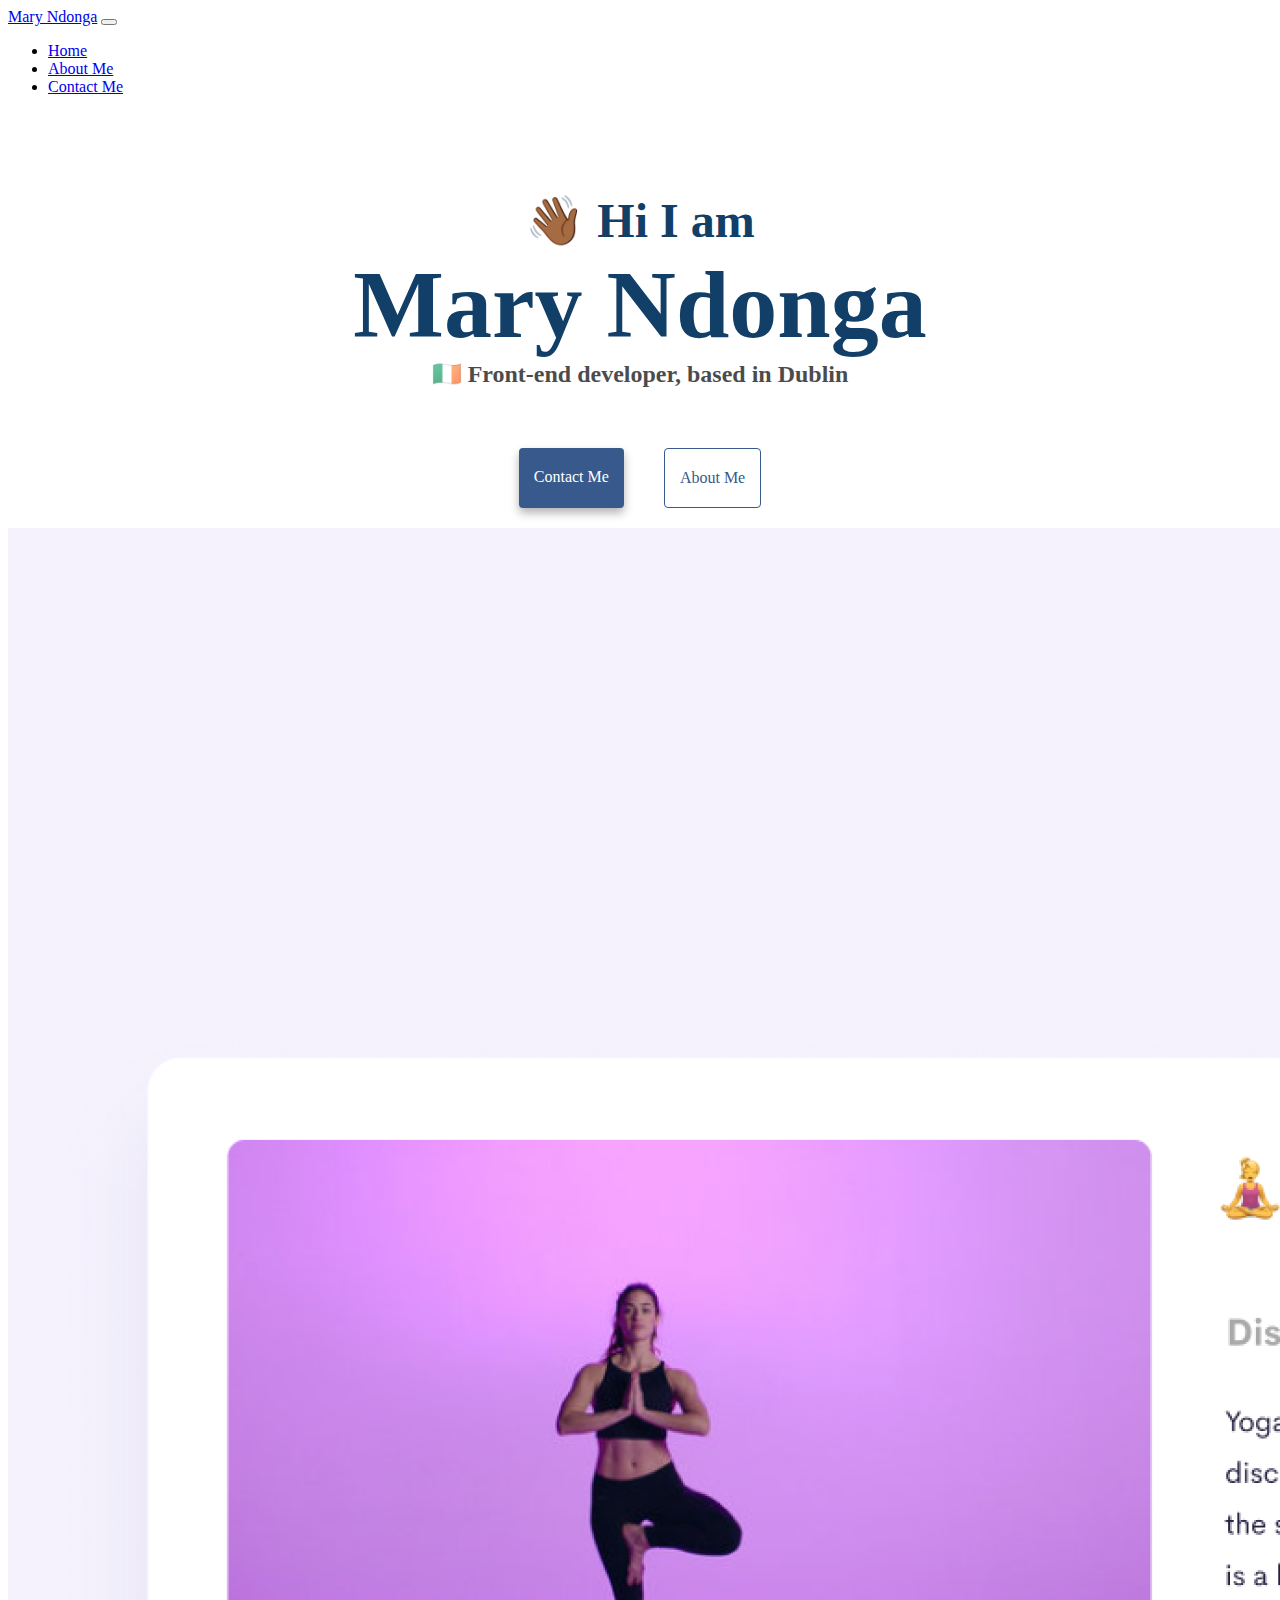
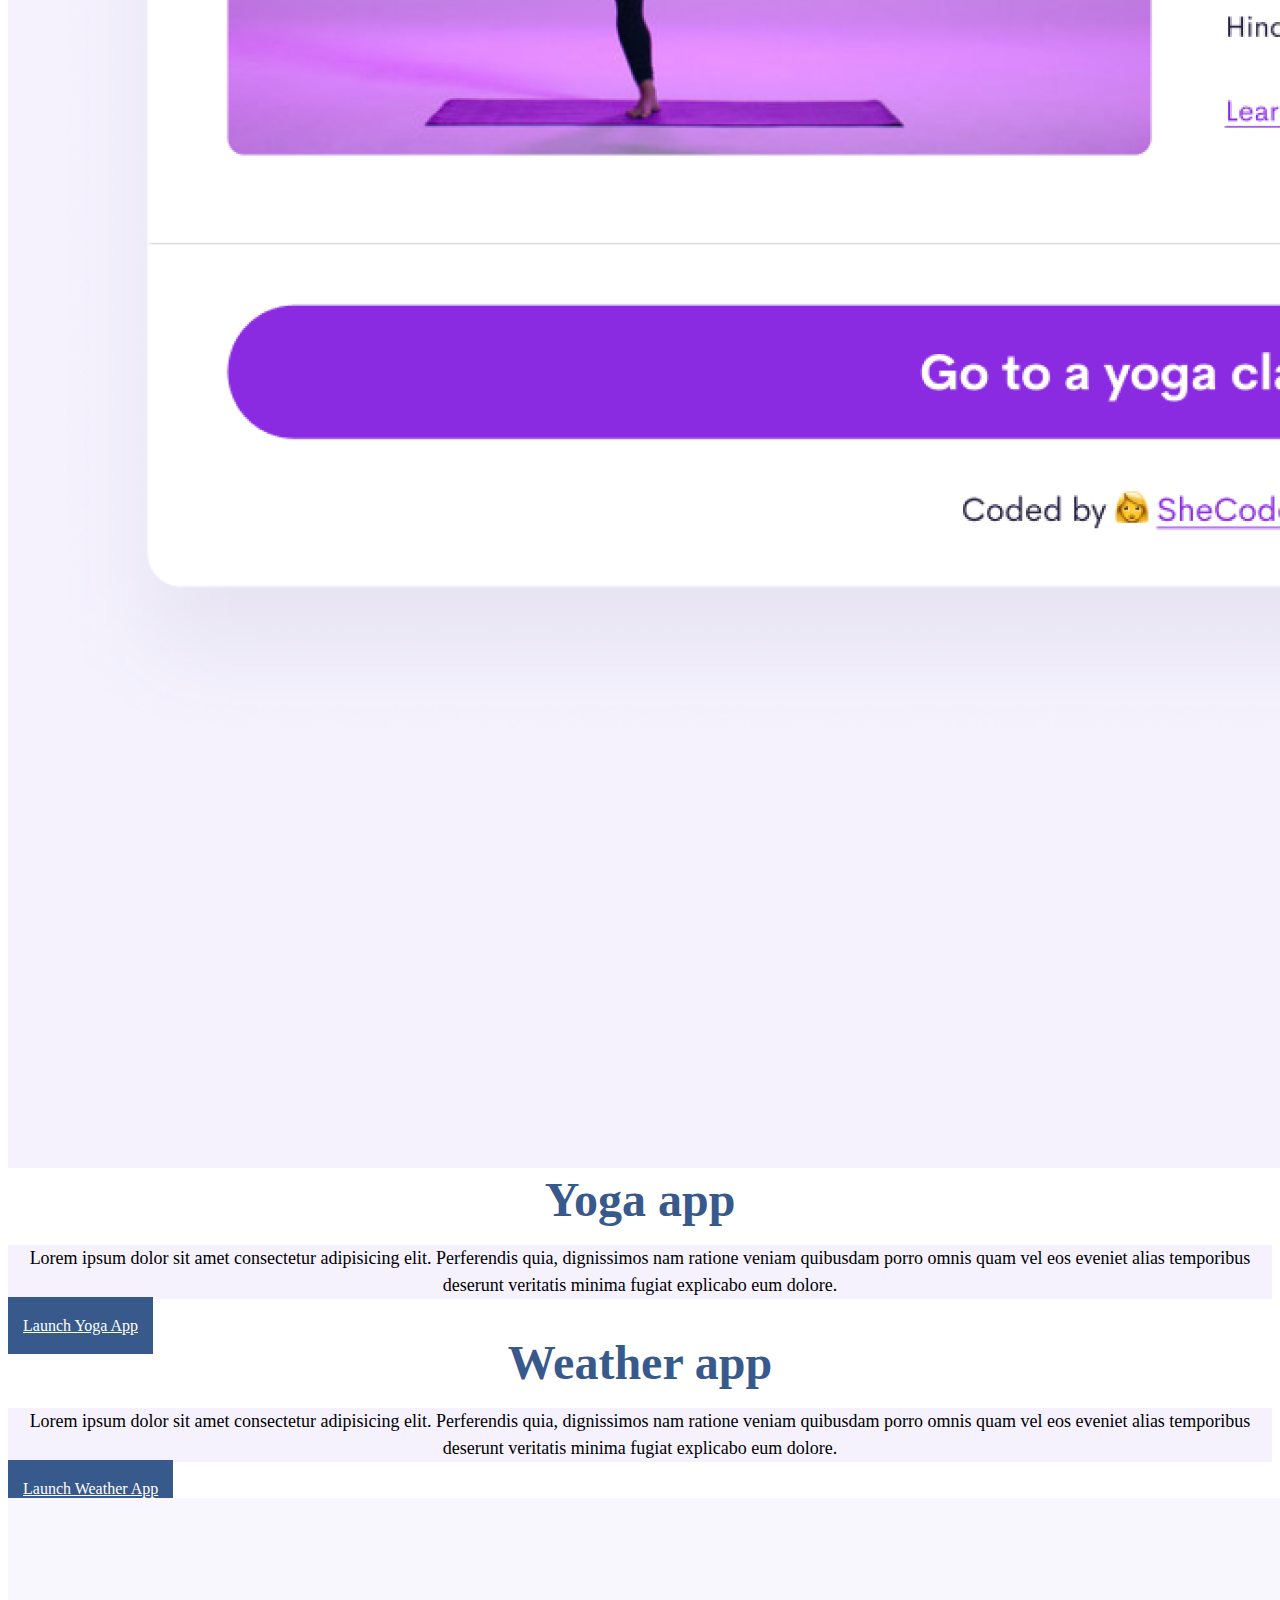
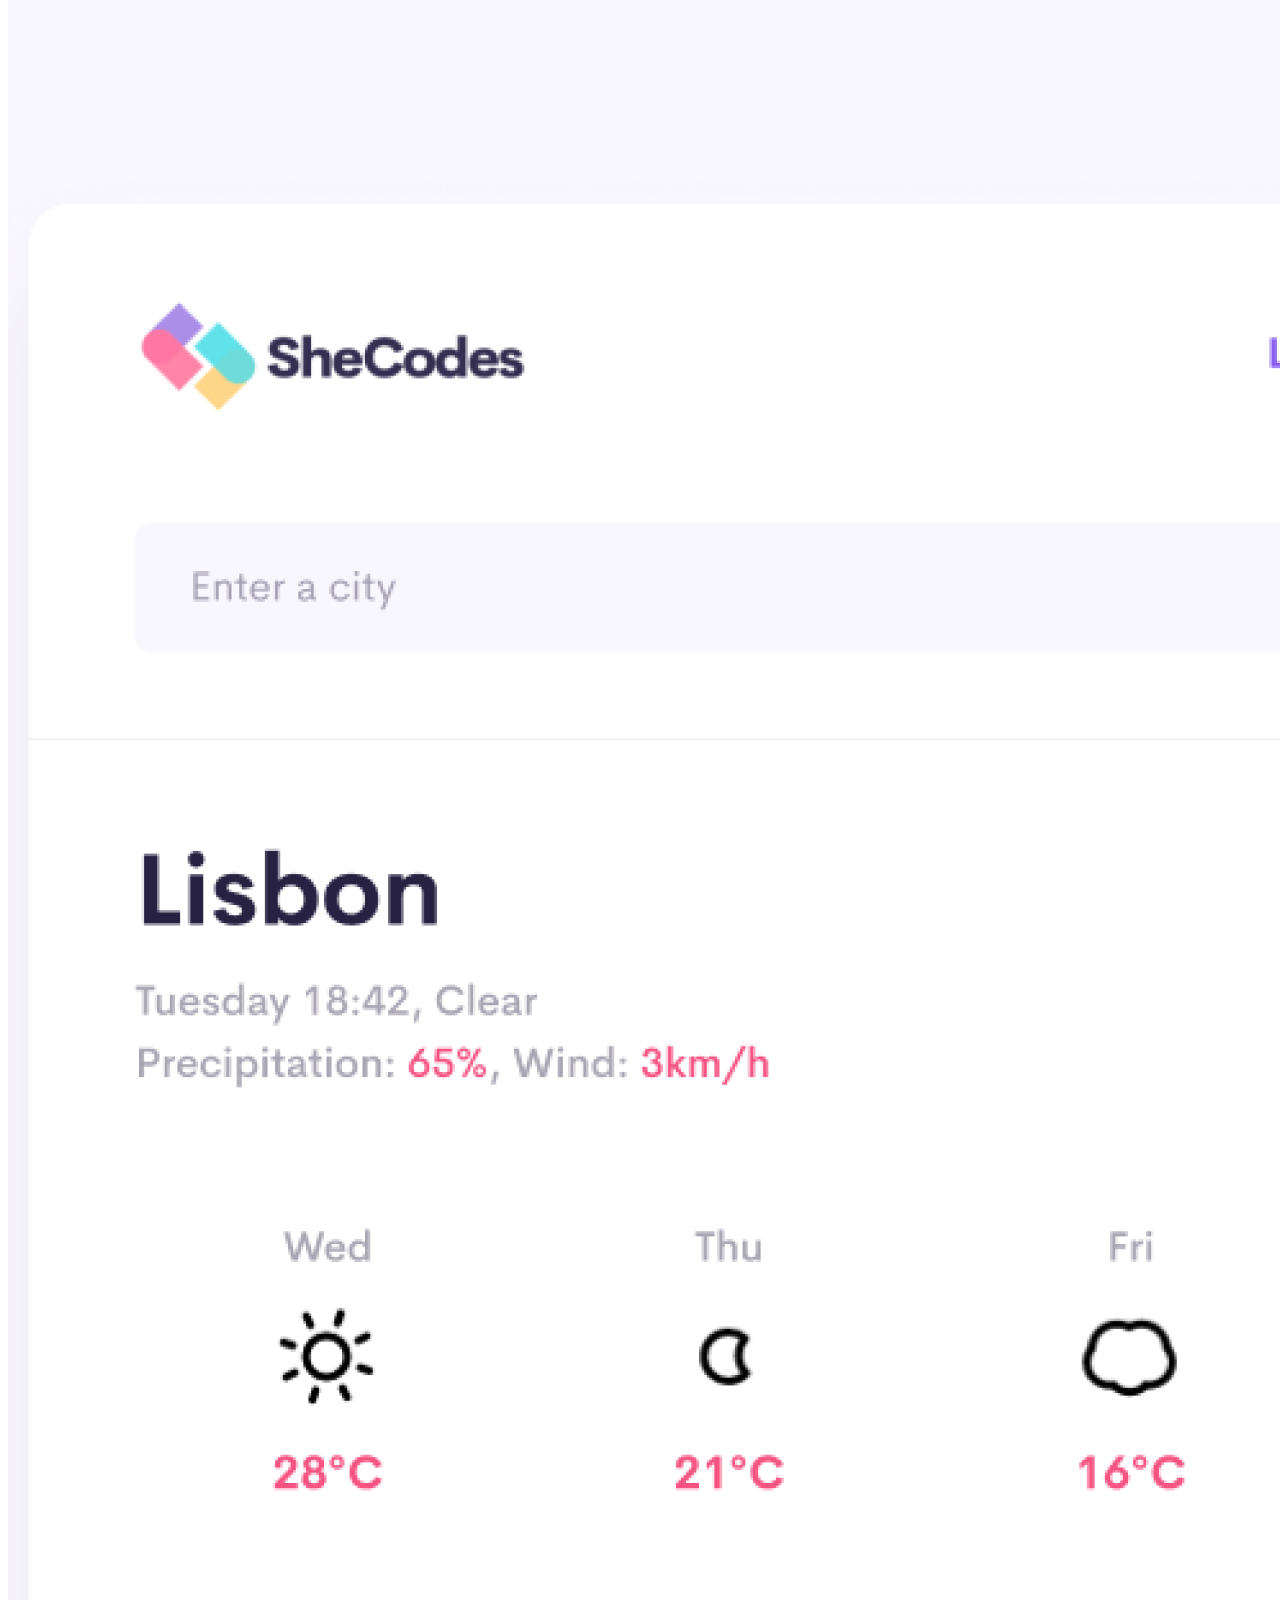
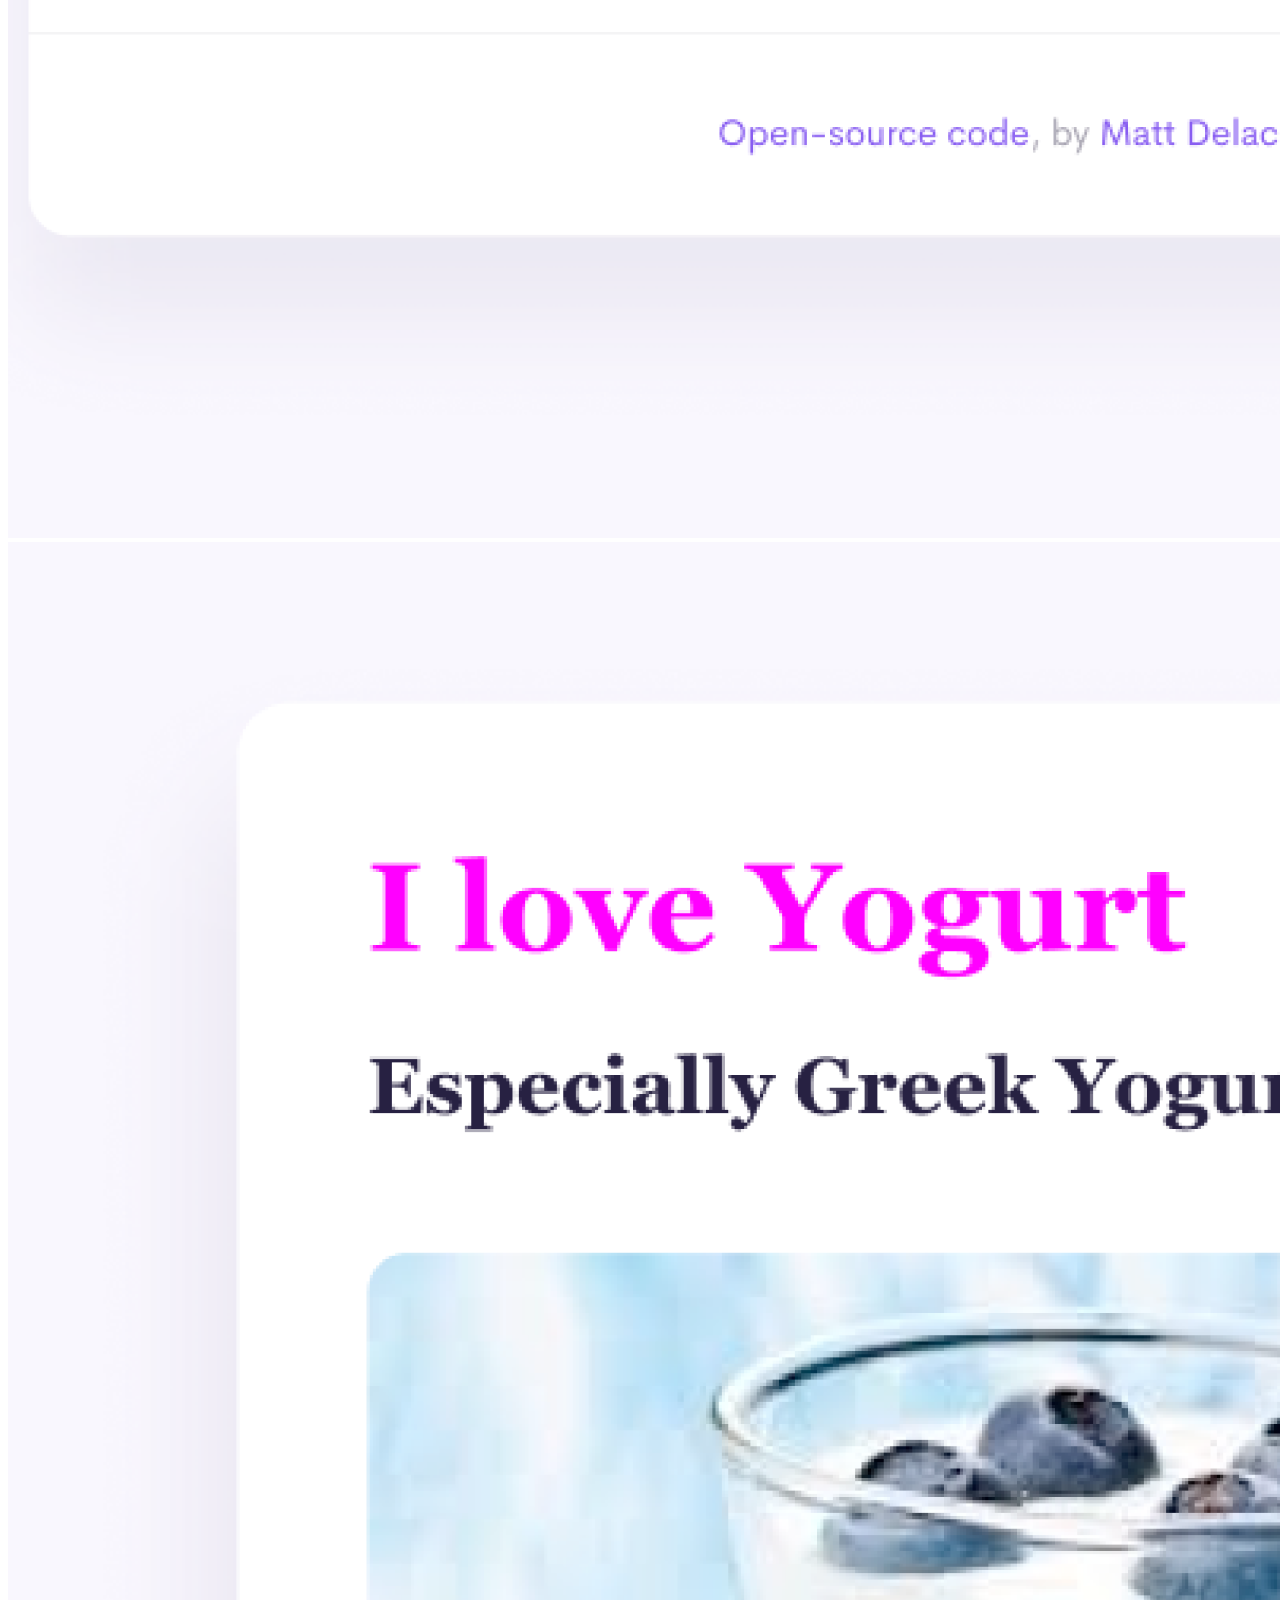
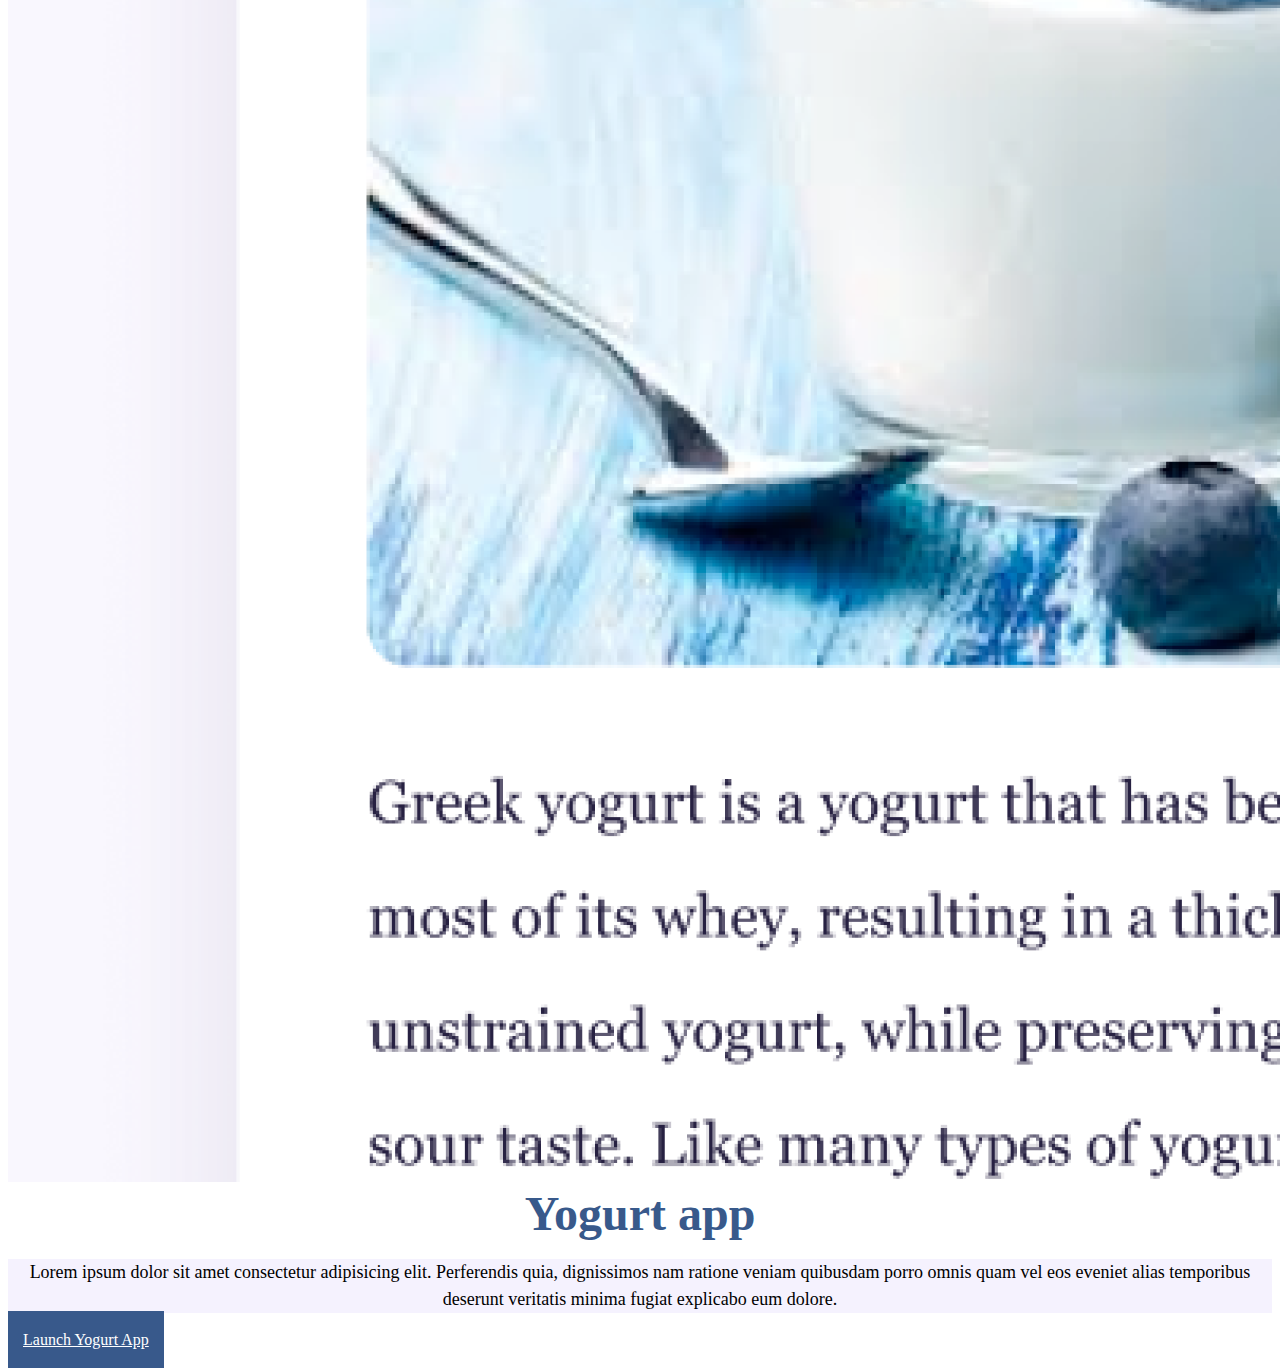
<file: index.html>
<!DOCTYPE html>
<html lang="en">
  <head>
    <meta charset="UTF-8" />
    <meta http-equiv="X-UA-Compatible" content="IE=edge" />
    <meta name="viewport" content="width=device-width, initial-scale=1.0" />
    <title>Homepage - Mary Ndonga</title>
    <link rel="stylesheet" href="style.css" />

    <link
      href="https://cdn.jsdelivr.net/npm/bootstrap@5.1.0/dist/css/bootstrap.min.css"
      rel="stylesheet"
      integrity="sha384-KyZXEAg3QhqLMpG8r+8fhAXLRk2vvoC2f3B09zVXn8CA5QIVfZOJ3BCsw2P0p/We"
      crossorigin="anonymous"
    />
    <script
      src="https://cdn.jsdelivr.net/npm/bootstrap@5.1.0/dist/js/bootstrap.bundle.min.js"
      integrity="sha384-U1DAWAznBHeqEIlVSCgzq+c9gqGAJn5c/t99JyeKa9xxaYpSvHU5awsuZVVFIhvj"
      crossorigin="anonymous"
    ></script>
  </head>
  <body>
    <nav class="navbar navbar-expand-lg navbar-light bg-light fixed-top">
      <div class="container-fluid">
        <a class="navbar-brand" href="#" title="Mary Ndonga">Mary Ndonga</a>
        <button
          class="navbar-toggler"
          type="button"
          data-bs-toggle="collapse"
          data-bs-target="#navbarNav"
          aria-controls="navbarNav"
          aria-expanded="false"
          aria-label="Toggle navigation"
        >
          <span class="navbar-toggler-icon"></span>
        </button>
        <div class="collapse navbar-collapse" id="navbarNav">
          <ul class="navbar-nav">
            <li class="nav-item">
              <a
                class="nav-link active"
                aria-current="page"
                href="./index.html"
                title="Home Mary"
                >Home</a
              >
            </li>
            <li class="nav-item">
              <a class="nav-link" href="./about.html" title="About Mary"
                >About Me</a
              >
            </li>
            <li class="nav-item">
              <a
                class="nav-link"
                href="./about.html#contact"
                title="Contact Mary"
                >Contact Me</a
              >
            </li>
          </ul>
        </div>
      </div>
    </nav>
    <div class="heading-section">
      <h2 class="heading-mary text-center">👋🏾 Hi I am</h2>
      <h1 class="heading-mary text-center">Mary Ndonga</h1>
      <h3 class="text-center">🇮🇪 Front-end developer, based in Dublin</h3>
      <div class="navigation-links mb-5">
        <a href="about.html#contact" class="contact-link" title="Contact Mary"
          >Contact me</a
        >
        <a href="about.html" class="about-link" title="About Mary">About me</a>
      </div>
    </div>

    <div class="container d-flex justify-content-evenly">
      <div class="row">
        <div class="col-md-6">
          <img src="images/yoga.png" class="img-fluid rounded" />
        </div>

        <div class="col-lg-6">
          <h2 class="mb-3 title-sub-heading">Yoga app</h2>
          <p class="bg-white text-start">
            Lorem ipsum dolor sit amet consectetur adipisicing elit. Perferendis
            quia, dignissimos nam ratione veniam quibusdam porro omnis quam vel
            eos eveniet alias temporibus deserunt veritatis minima fugiat
            explicabo eum dolore.
          </p>
          <div class="mt-5">
            <a href="#" class="primary-link btn btn-yoga">Launch Yoga App</a>
          </div>
        </div>

        <div class="row mt-5">
          <div class="col-md-6">
            <h2 class="mb-3 title-sub-heading">Weather app</h2>
            <p class="bg-white text-start">
              Lorem ipsum dolor sit amet consectetur adipisicing elit.
              Perferendis quia, dignissimos nam ratione veniam quibusdam porro
              omnis quam vel eos eveniet alias temporibus deserunt veritatis
              minima fugiat explicabo eum dolore.
            </p>
            <div class="mb-5 mt-5">
              <a href="#" class="primary-link btn btn-yoga"
                >Launch Weather App</a
              >
            </div>
          </div>
          <div class="col-md-6">
            <img src="images/weather.png" class="img-fluid rounded" />
          </div>
        </div>

        <div class="row mt-5">
          <div class="col-md-6">
            <img src="images/yogurt.png" class="img-fluid rounded" />
          </div>
          <div class="col-md-6">
            <h2 class="mb-3 title-sub-heading">Yogurt app</h2>
            <p class="bg-white text-start">
              Lorem ipsum dolor sit amet consectetur adipisicing elit.
              Perferendis quia, dignissimos nam ratione veniam quibusdam porro
              omnis quam vel eos eveniet alias temporibus deserunt veritatis
              minima fugiat explicabo eum dolore.
            </p>
            <div class="mt-5">
              <a href="#" class="primary-link btn btn-yoga"
                >Launch Yogurt App</a
              >
            </div>
          </div>
        </div>
      </div>
    </div>
  </body>
</html>
</file>
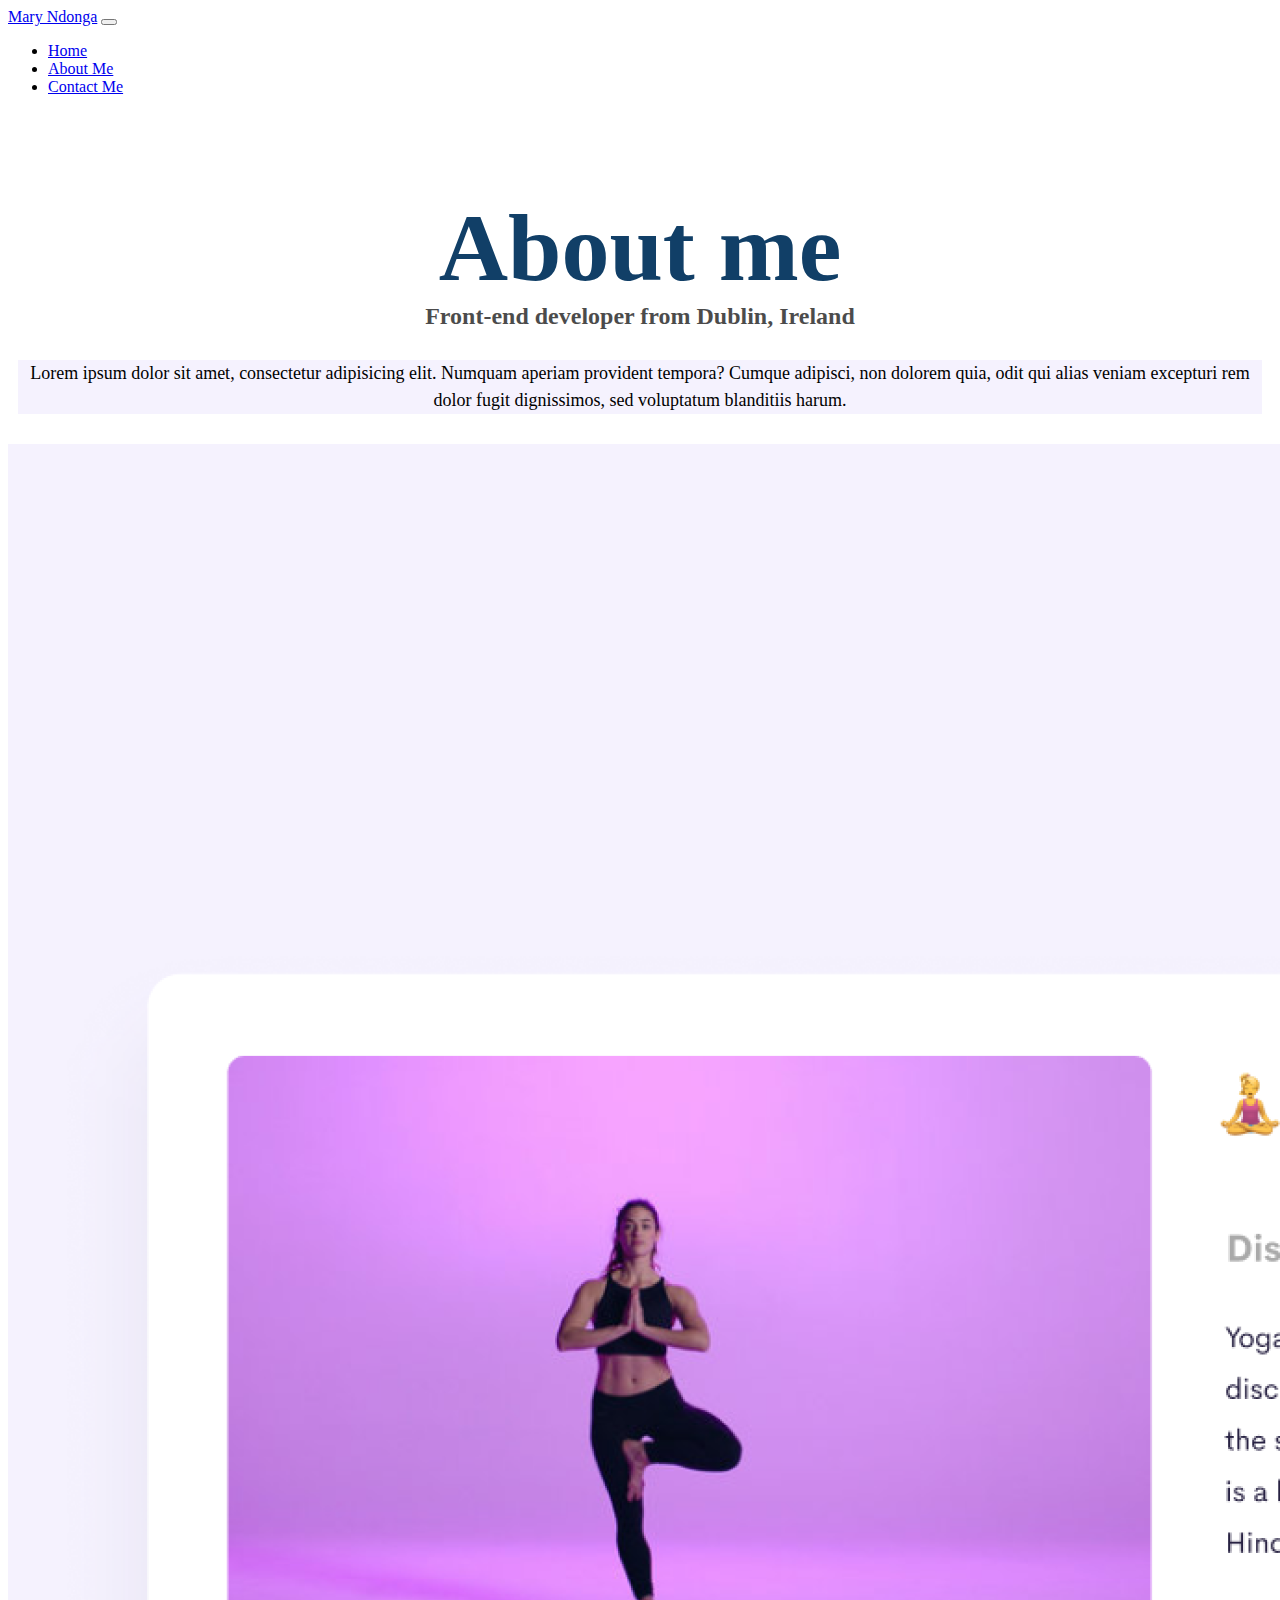
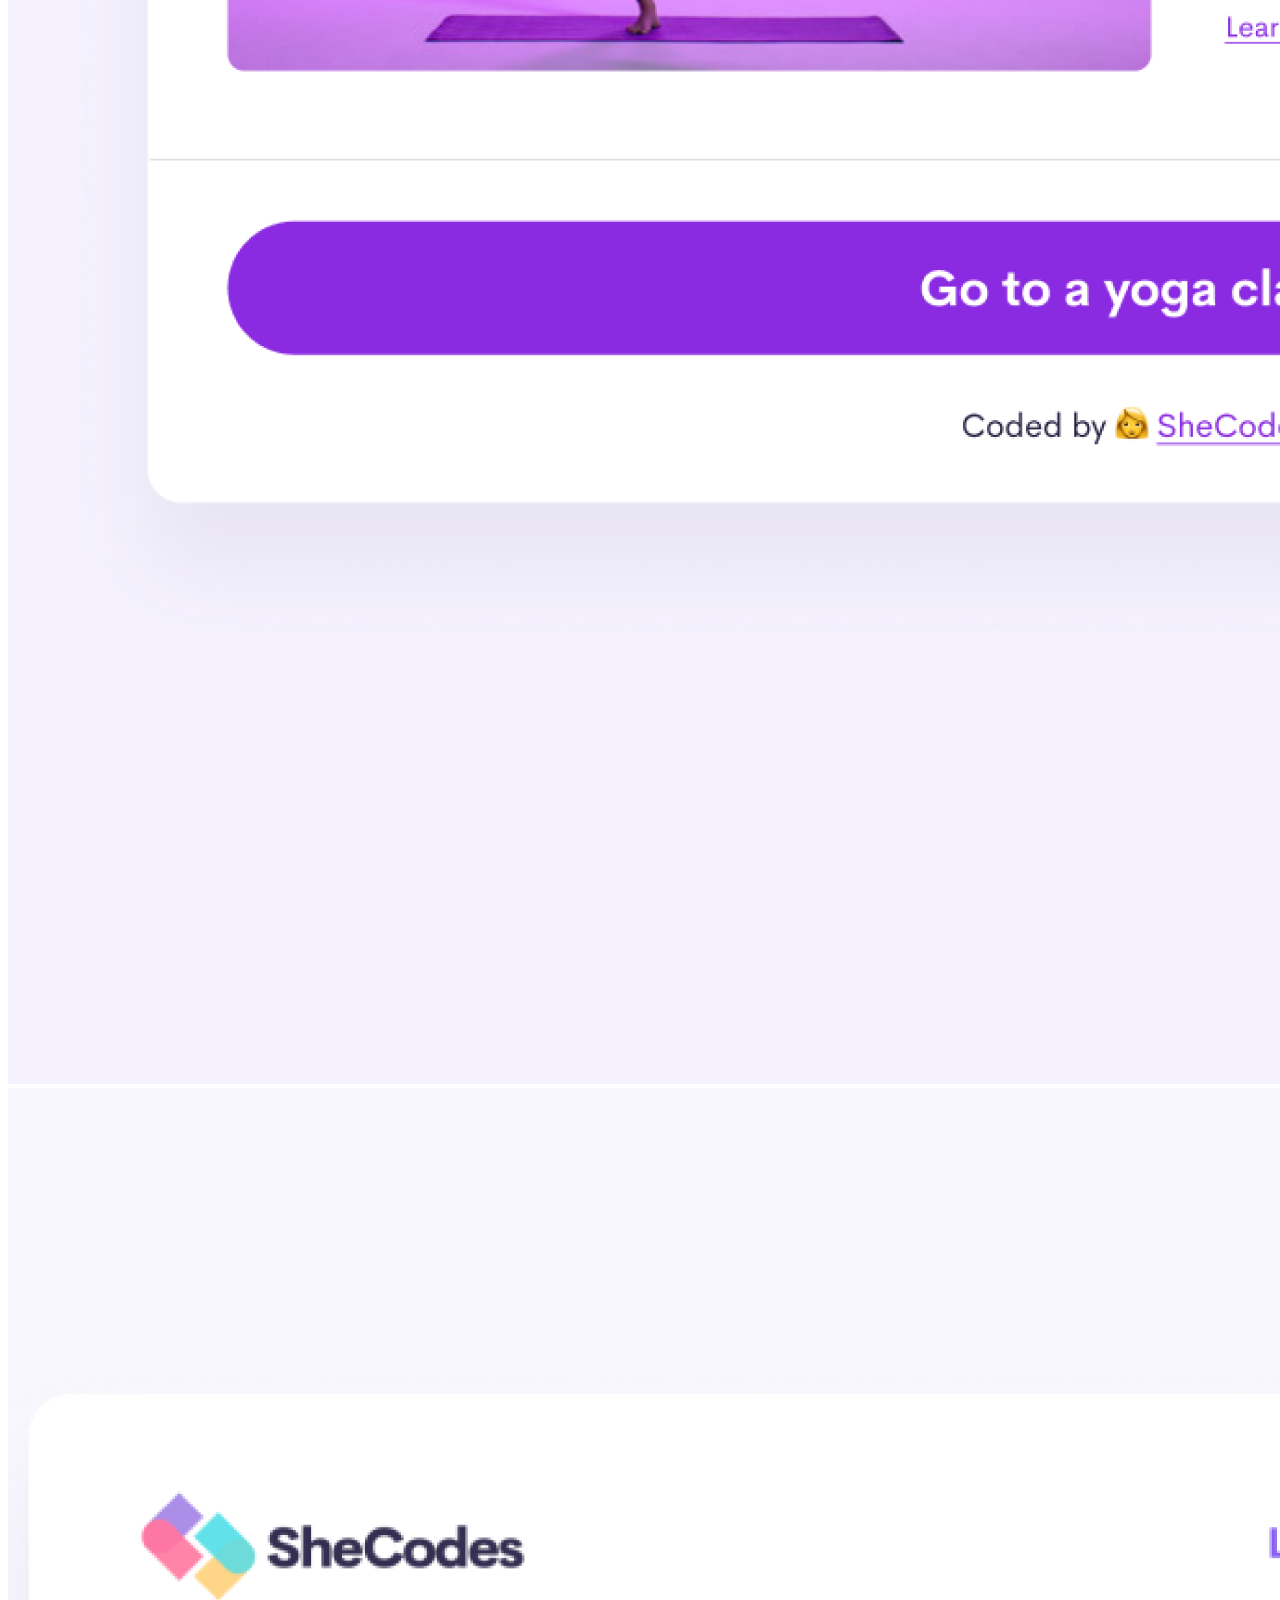
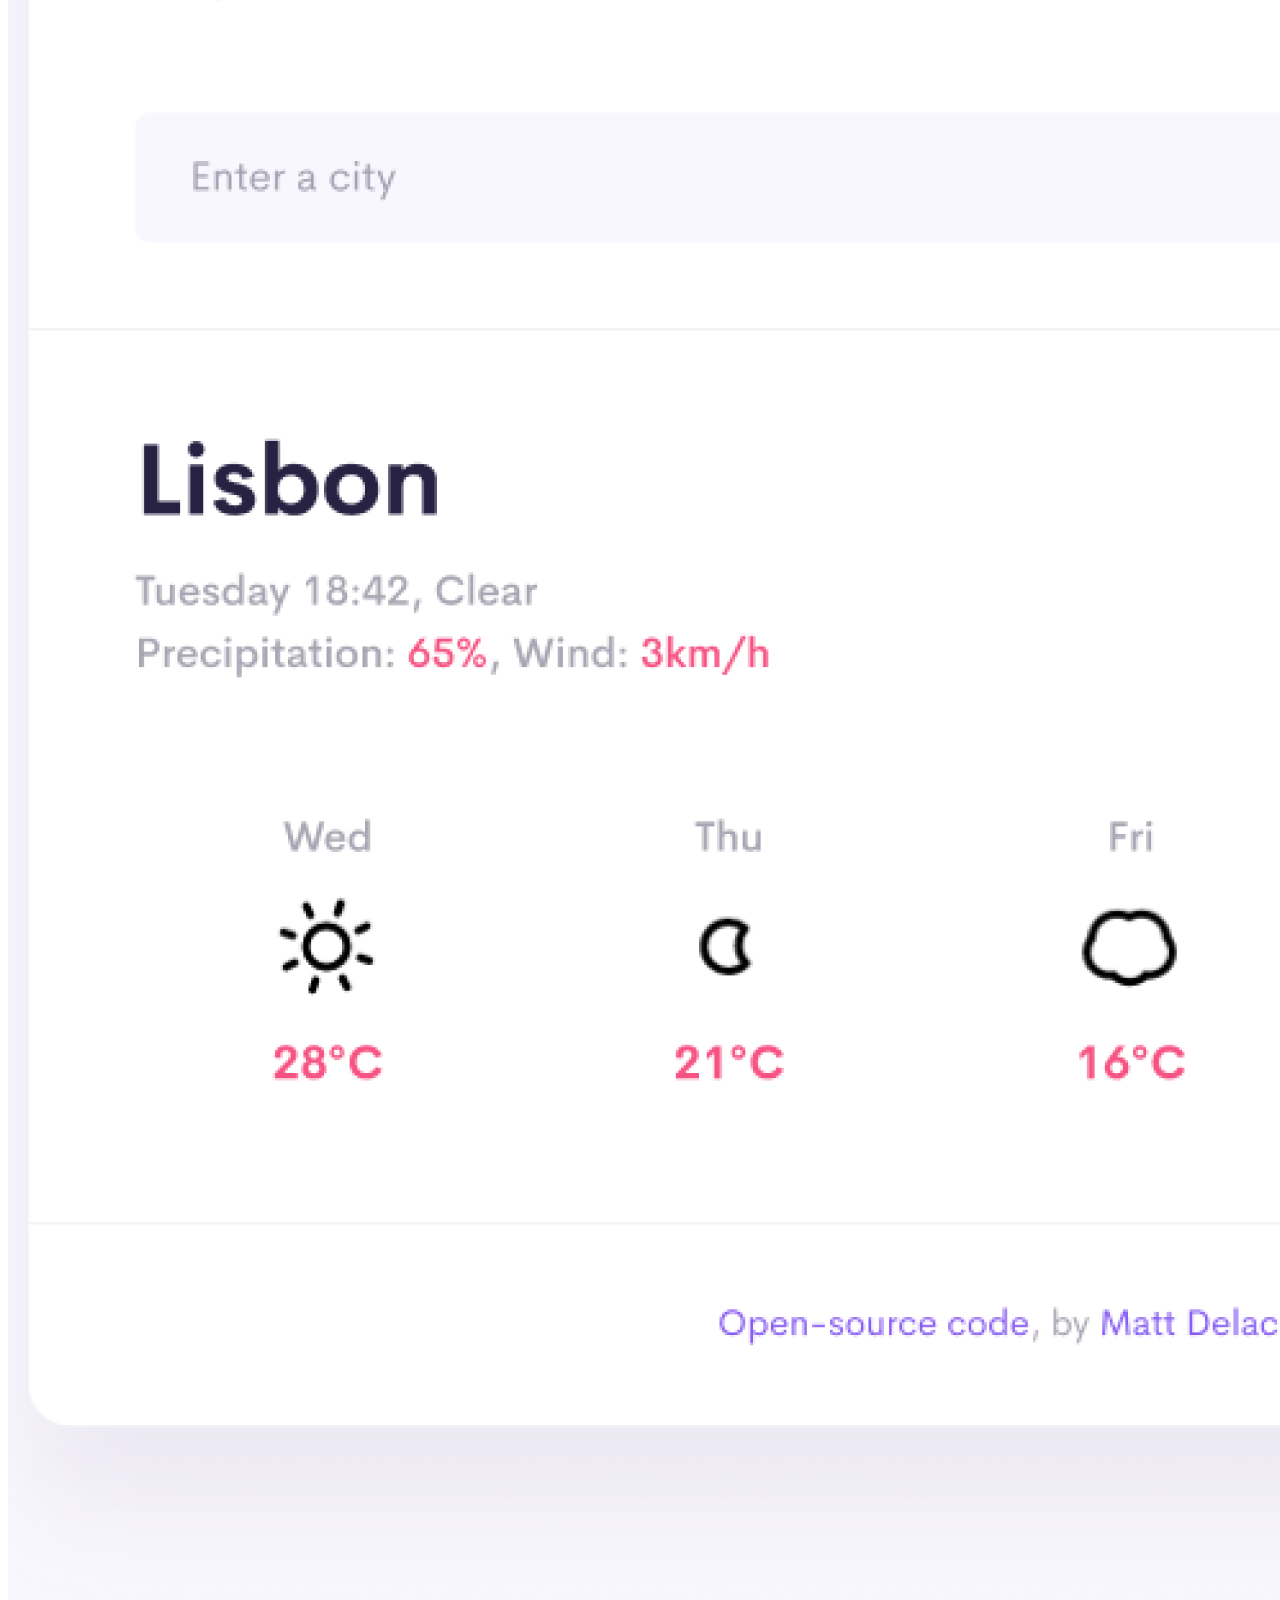
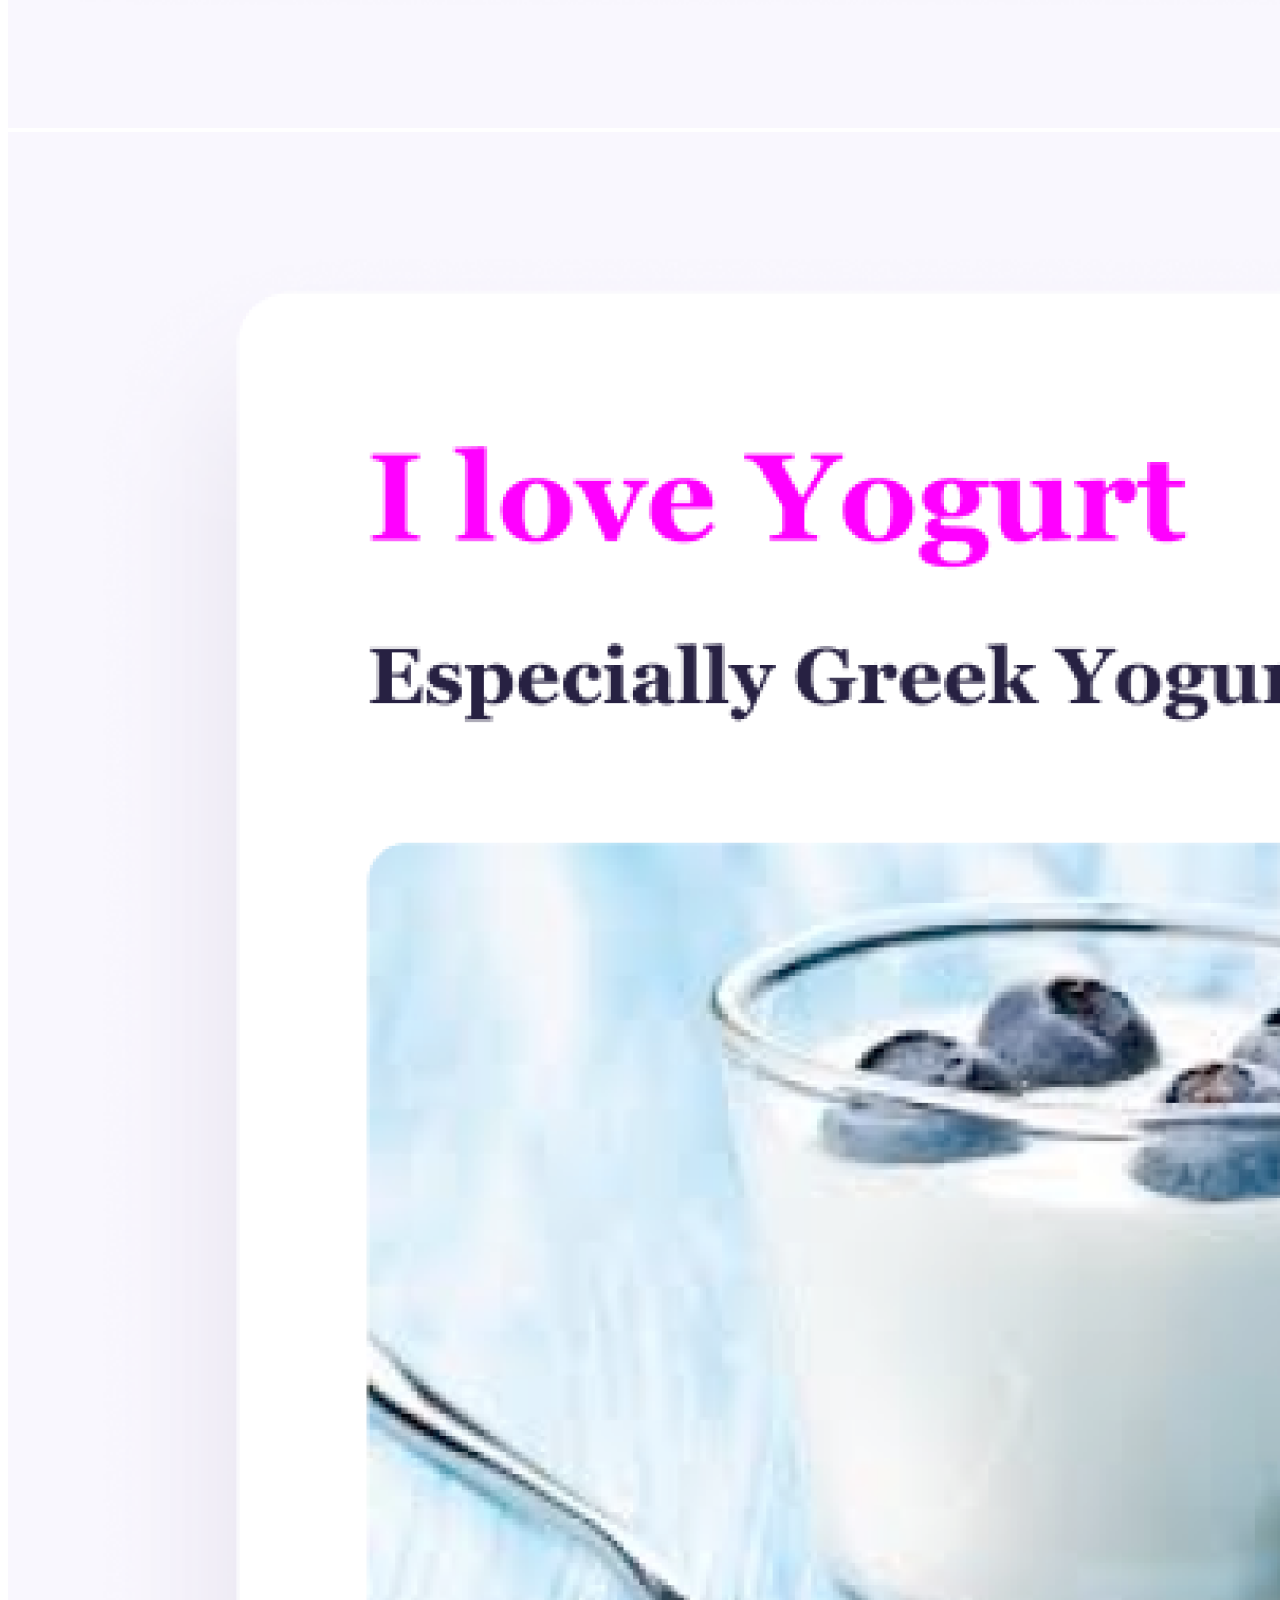
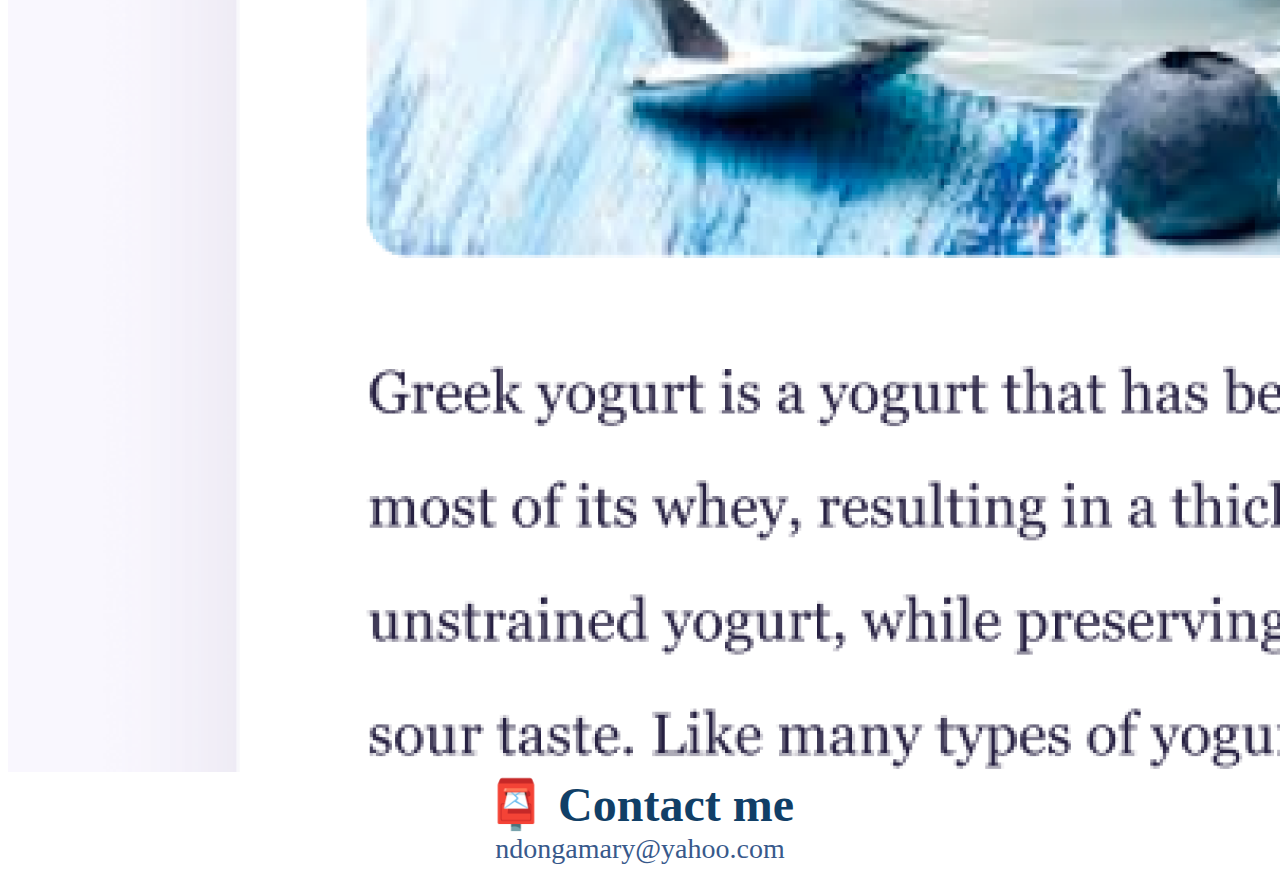
<file: about.html>
<!DOCTYPE html>
<html lang="en">
  <head>
    <meta charset="UTF-8" />
    <meta http-equiv="X-UA-Compatible" content="IE=edge" />
    <meta name="viewport" content="width=device-width, initial-scale=1.0" />
    <link rel="stylesheet" href="style.css" />
    <title>About Me - Mary Ndonga</title>

    <link
      href="https://cdn.jsdelivr.net/npm/bootstrap@5.1.0/dist/css/bootstrap.min.css"
      rel="stylesheet"
      integrity="sha384-KyZXEAg3QhqLMpG8r+8fhAXLRk2vvoC2f3B09zVXn8CA5QIVfZOJ3BCsw2P0p/We"
      crossorigin="anonymous"
    />
    <script
      src="https://cdn.jsdelivr.net/npm/bootstrap@5.1.0/dist/js/bootstrap.bundle.min.js"
      integrity="sha384-U1DAWAznBHeqEIlVSCgzq+c9gqGAJn5c/t99JyeKa9xxaYpSvHU5awsuZVVFIhvj"
      crossorigin="anonymous"
    ></script>
  </head>
  <body>
    <nav class="navbar navbar-expand-lg navbar-light bg-light fixed-top">
      <div class="container-fluid">
        <a class="navbar-brand" href="#" title="Mary Ndonga">Mary Ndonga</a>
        <button
          class="navbar-toggler"
          type="button"
          data-bs-toggle="collapse"
          data-bs-target="#navbarNav"
          aria-controls="navbarNav"
          aria-expanded="false"
          aria-label="Toggle navigation"
        >
          <span class="navbar-toggler-icon"></span>
        </button>
        <div class="collapse navbar-collapse" id="navbarNav">
          <ul class="navbar-nav">
            <li class="nav-item">
              <a
                class="nav-link active"
                aria-current="page"
                href="./index.html"
                title="Home Mary"
                >Home</a
              >
            </li>
            <li class="nav-item">
              <a class="nav-link" href="./about.html" title="About Mary"
                >About Me</a
              >
            </li>
            <li class="nav-item">
              <a
                class="nav-link"
                href="./about.html#contact"
                title="Contact Mary"
                >Contact Me</a
              >
            </li>
          </ul>
        </div>
      </div>
    </nav>

    <div class="heading-section">
      <h1 class="heading-mary">About me</h1>
      <h3>Front-end developer from Dublin, Ireland</h3>

      <div class="about-paragraphs text-center">
        <p class="bg-white">
          Lorem ipsum dolor sit amet, consectetur adipisicing elit. Numquam
          aperiam provident tempora? Cumque adipisci, non dolorem quia, odit qui
          alias veniam excepturi rem dolor fugit dignissimos, sed voluptatum
          blanditiis harum.
        </p>
      </div>

      <div class="container">
        <div class="row">
          <div class="col-sm-4">
            <img src="images/yoga.png" class="img-fluid p-2 shadow rounded" />
          </div>
          <div class="col-sm-4">
            <img
              src="images/weather.png"
              class="img-fluid p-2 shadow rounded"
            />
          </div>
          <div class="col-sm-4">
            <img src="images/yogurt.png" class="img-fluid p-2 shadow rounded" />
          </div>
        </div>
      </div>

      <div id="contact" class="mt-5">
        <h2 class="heading-mary">📮 Contact me</h2>
        <a
          href="mailto:ndongamary@yahoo.com"
          class="email-link"
          title="Contact Mary through email"
        >
          ndongamary@yahoo.com
        </a>
      </div>
    </div>
  </body>
</html>
</file>
<file: style.css>
:root {
  --primary-color: #38598b;
  --secondary-color: #f5f2fe;
  --box-shadow: 0 5px 10px rgba(0, 0, 0, 0.3);
}

h1,
h2,
h3 {
  text-align: center;
  margin: 0;
}

h1 {
  font-size: 96px !important;
}

h2 {
  font-size: 48px !important;
}

h3 {
  font-size: 24px !important;
  opacity: 0.7 !important;
}

p {
  background: var(--secondary-color);
  font-size: 18px;
  line-height: 1.5;
  text-align: center;
}

.text-center {
  text-align: center !important;
}

.heading-section {
  padding-top: 80px;
}

.heading-mary {
  color: #113f67;
}

.navigation-links {
  display: flex;
  margin-top: 40px;
  justify-content: center;
}

.navigation-links a {
  margin: 20px;
  border-radius: 4px;
  padding: 20px 15px;
  text-decoration: none;
  text-transform: capitalize;
}

.contact-link {
  background: var(--primary-color);
  box-shadow: var(--box-shadow);
  color: #fff;
}

:hover.contact-link {
  cursor: pointer;
  color: var(--primary-color);
  border: 1px solid var(--primary-color);
  background-color: #fff;
}

.about-link {
  color: var(--primary-color);
  border: 1px solid var(--primary-color);
}

:hover.about-link {
  cursor: pointer;
  background: var(--primary-color);
  box-shadow: var(--box-shadow);
  color: white;
}

.homepage-link {
  color: var(--primary-color);
  text-align: center;
  display: block;
}

.btn-yoga {
  background: var(--primary-color) !important;
  color: #fff !important;
  padding: 20px 15px !important;
}

.title-sub-heading {
  color: var(--primary-color);
}

.about-paragraphs {
  margin: 30px 0;
}

.about-paragraphs p {
  margin: 10px;
}

.email-link {
  display: flex;
  justify-content: center;
  color: var(--primary-color);
  font-size: 28px;
  text-decoration: none;
}

.email-link:hover {
  text-decoration: underline;
}

@media (max-width: 576px) {
  h1 {
    font-size: 76px !important;
  }

  .heading-mary {
    font-size: 76px;
  }
}
</file>
